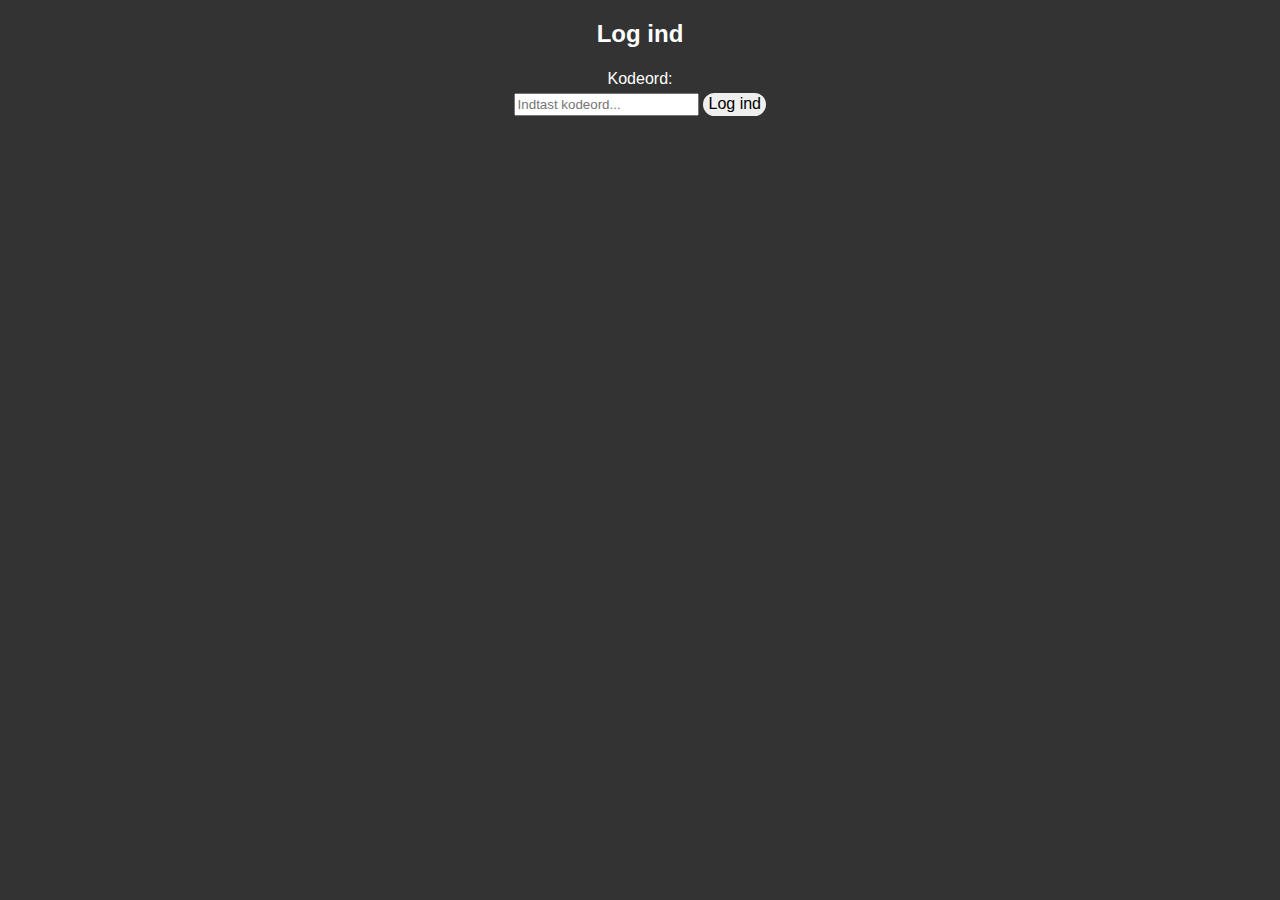
<file: index.html>
<!DOCTYPE html>
<html lang="dk">
<head>
    <meta charset="UTF-8">
    <meta name="viewport" content="width=device-width, initial-scale=1.0">
	<link rel="stylesheet" href="https://cdnjs.cloudflare.com/ajax/libs/font-awesome/4.7.0/css/font-awesome.min.css">
    <script src="//cdnjs.cloudflare.com/ajax/libs/jquery/1.11.3/jquery.js"></script>
    <script type="module" src="/src/js/login.js"></script>
    <link rel="stylesheet" href="src/scss/main.css">
	<link rel="icon" type="image/x-icon" href="/src/pictures/favicon.ico">
    <title>Log ind</title>
</head>
<body>
    <h2>Log ind</h2>
    <form id="loginWrapper" method="get">
        <label for="password">Kodeord:</label>
        <div id="inputWrapper">
            <input type="password" id="password" name="password" placeholder="Indtast kodeord...">
            <input id="loginBtn" type="submit" value="Log ind">
        </div>
    </form>
</body>
</html>
</file>
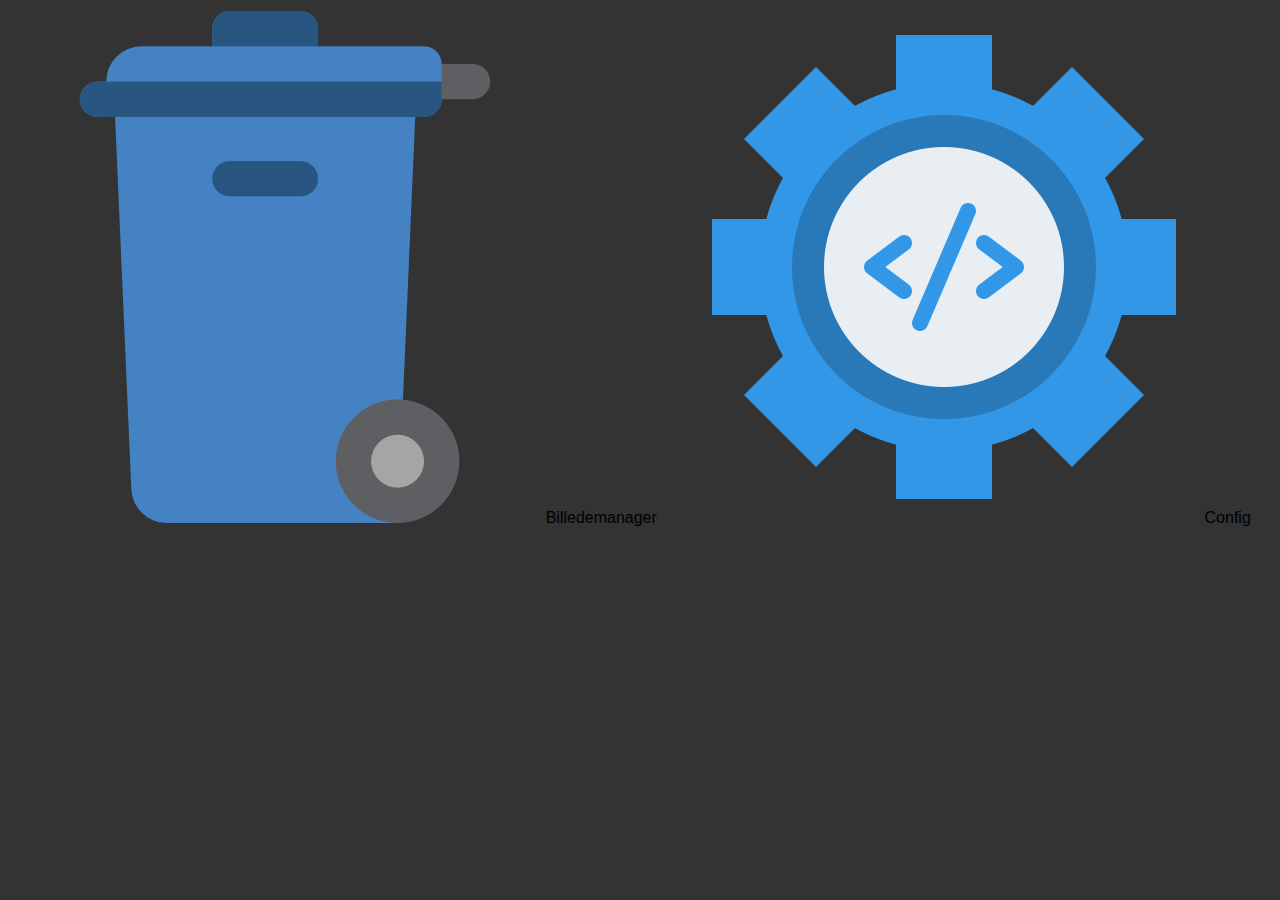
<file: admin/index.html>
<!DOCTYPE html>
<html lang="dk">
<head>
    <meta charset="utf-8">
    <title>Admin</title>
    <meta name="viewport" content="width=device-width, initial-scale=1">
    <link rel="stylesheet" href="/src/scss/main.css">
	<link rel="stylesheet" href="https://cdnjs.cloudflare.com/ajax/libs/font-awesome/4.7.0/css/font-awesome.min.css">
    <link rel="icon" type="image/x-icon" href="/src/pictures/favicon.ico">
</head>

<body>
    <a class="labelBtn imageBtn" href="/admin/imageManager.php">
        <div class="image-container">
            <img src="/src/pictures/imageManager.png" alt="Billedemanager">
            <span class="overlay-text">Billedemanager</span>
        </div>
    </a>

    <a class="labelBtn imageBtn" href="/admin/config.html">
        <div class="image-container">
            <img src="/src/pictures/config.png" alt="Configside">
            <span class="overlay-text">Config</span>
        </div>
    </a>

    <script src="/src/js/topbar.js"></script>
</body>

</html>
</file>
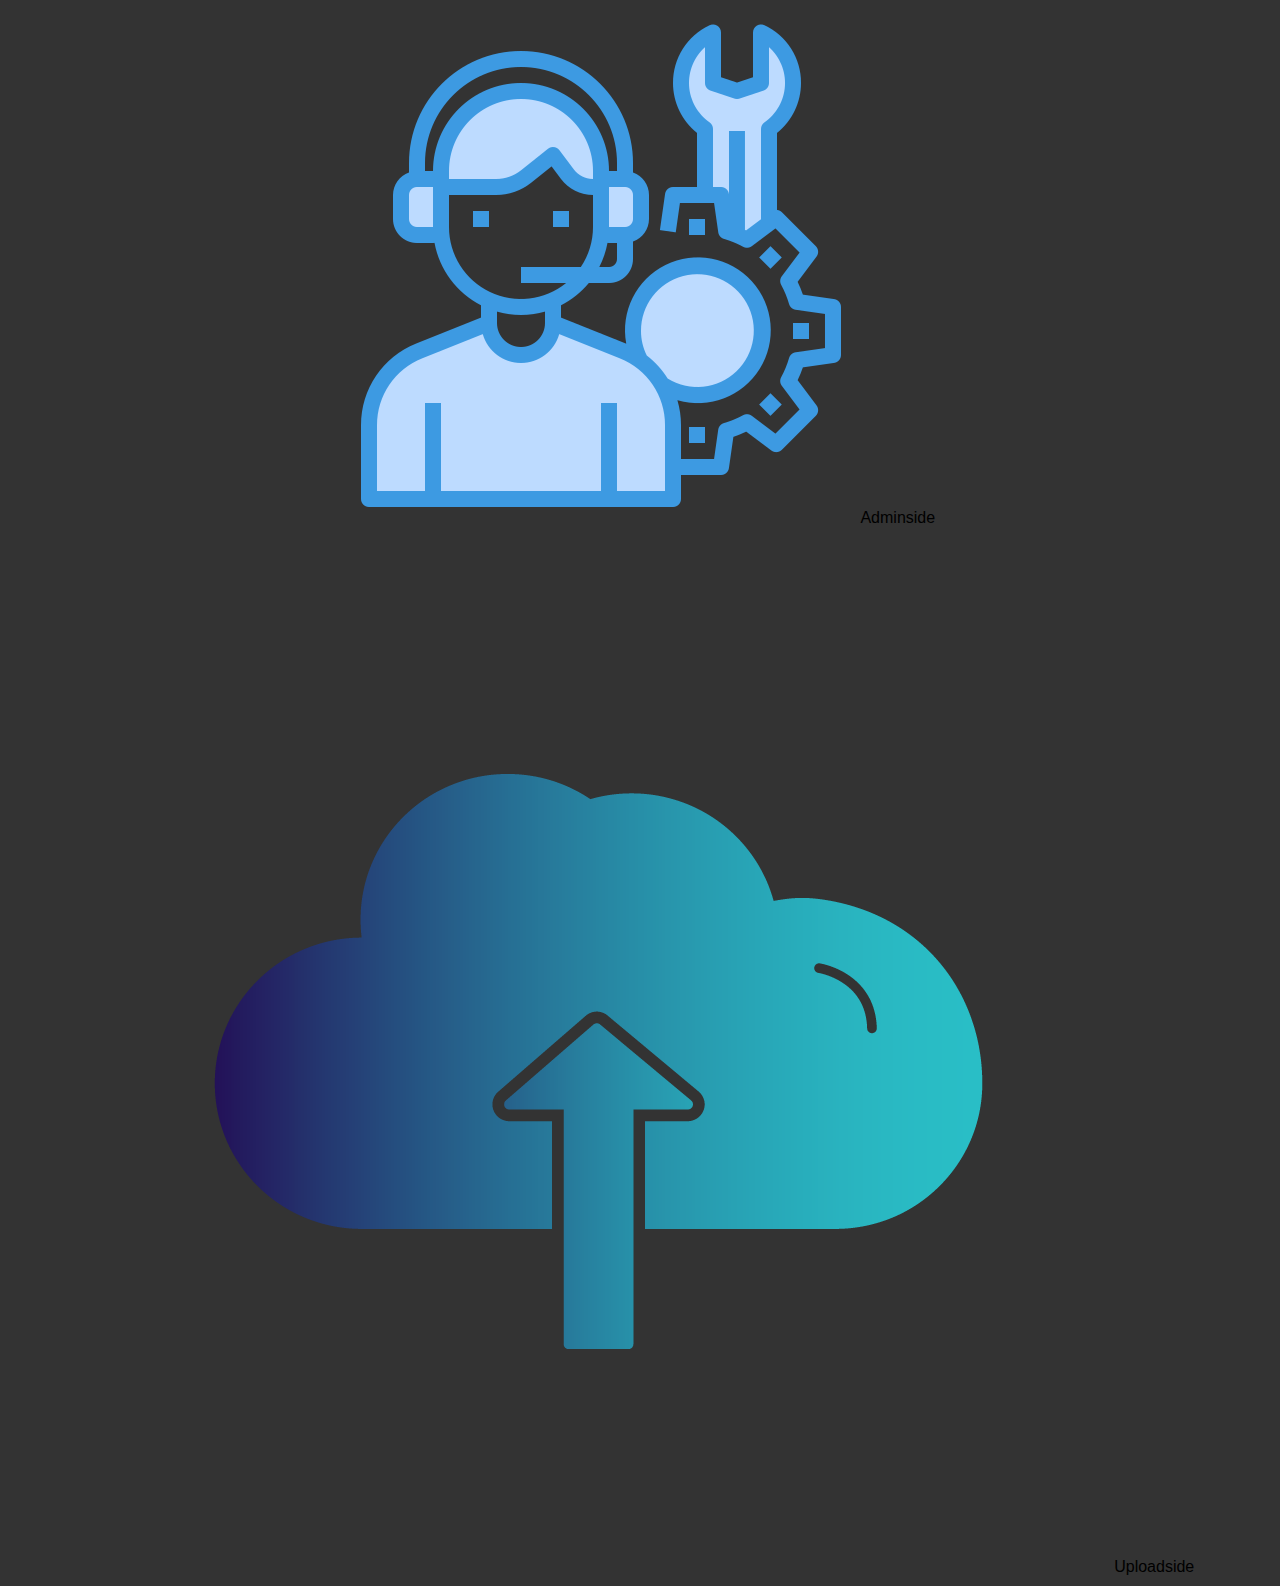
<file: landing.html>
<!DOCTYPE html>
<html lang="dk">
<head>
    <meta charset="UTF-8">
    <meta name="viewport" content="width=device-width, initial-scale=1.0">
    <title>Billedeupload</title>
    <link rel="stylesheet" href="src/scss/main.css">
	<link rel="stylesheet" href="https://cdnjs.cloudflare.com/ajax/libs/font-awesome/4.7.0/css/font-awesome.min.css">
	<link rel="icon" type="image/x-icon" href="/src/pictures/favicon.ico">
</head>
<body>
    <a class="labelBtn imageBtn" href="/admin/index.html">
        <div class="image-container">
            <img src="/src/pictures/admin.png" alt="Adminside">
            <span class="overlay-text">Adminside</span>
        </div>
    </a>
    <a class="labelBtn imageBtn" href="/upload/index.html">
        <div class="image-container">
            <img src="/src/pictures/upload.png" alt="Uploadside">
            <span class="overlay-text">Uploadside</span>
        </div>
    </a>
    
    <script src="/src/js/topbar.js"></script>
</body>
</html>
</file>
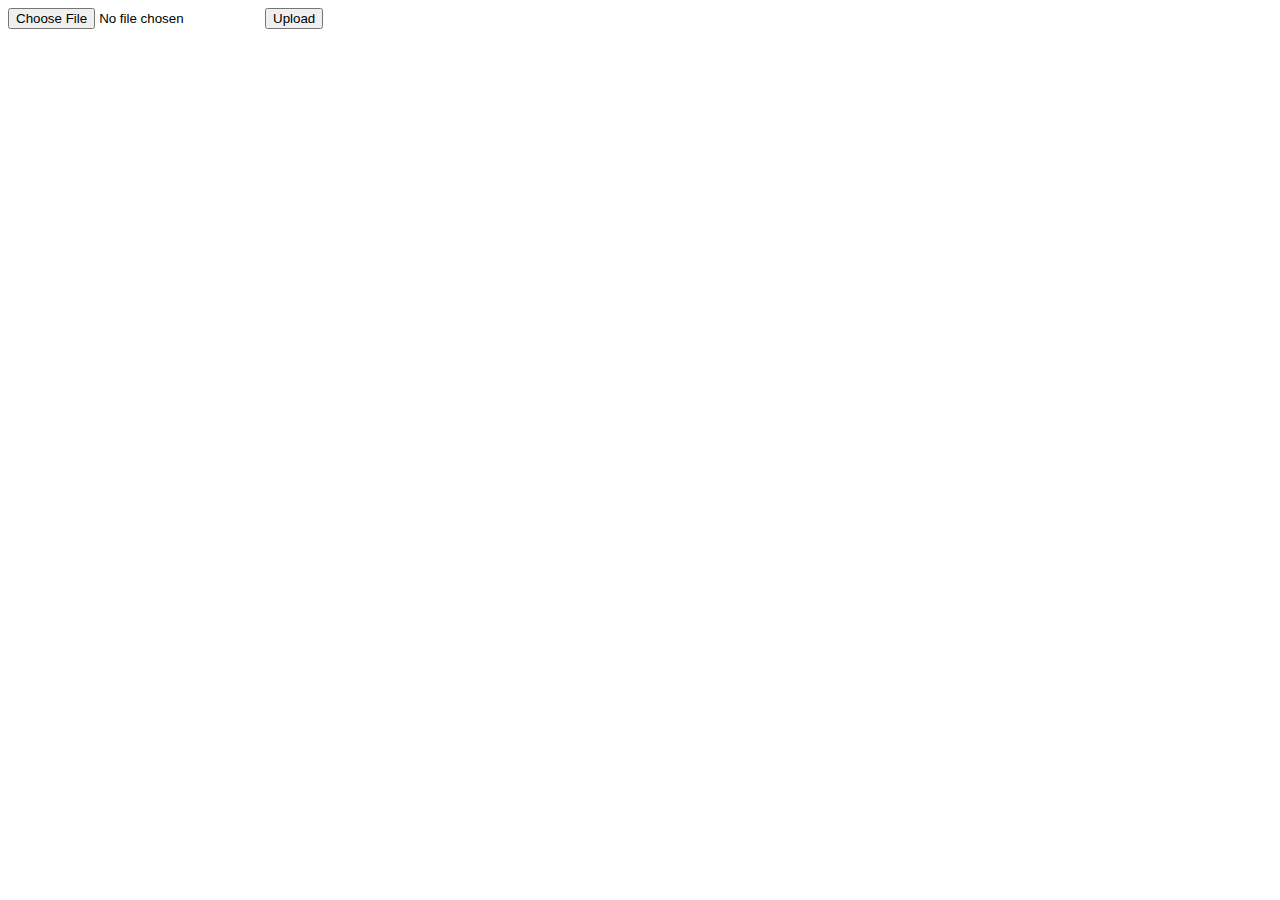
<file: upload.html>
<!DOCTYPE html>
<html>
    <head>
        <meta charset="utf-8">
        <meta http-equiv="X-UA-Compatible" content="IE=edge">
        <title></title>
        <meta name="description" content="">
        <meta name="viewport" content="width=device-width, initial-scale=1">
        <link rel="stylesheet" href="">
    </head>
    <body>
        <!-- HTML5 Input Form  -->
        <form action="upload.php" method="post" enctype="multipart/form-data" > 
          <input id="file" type="file" name="file" /> 
          <input id="html5-upload-button" type="button" value="Upload" /> 
        </form> 
    </body>
</html>
</file>
<file: src/scss/main.css>
@charset "UTF-8";
body {
  font: 100% Helvetica, sans-serif;
  text-align: center;
  color: white;
  background-color: #333;
  margin: 0;
}

#loginWrapper {
  display: grid;
  margin: auto;
  width: fit-content;
  grid-template-columns: auto;
}
#loginWrapper > * {
  margin: 0.25svh;
}
#loginWrapper #inputWrapper {
  display: flex;
}
#loginWrapper input[type=text] {
  font-size: 1em;
}
#loginWrapper input[type=submit] {
  margin-left: 0.5svh;
  font-size: 1em;
  padding: 0.2svw 0.6svh;
  border-radius: 1em;
  border: 0;
  transition: background-color 0.1s ease;
  cursor: pointer;
}

#topbar {
  height: 6svh;
  width: 100%;
  background-color: #50a9f2;
  position: relative;
}
#topbar #navWrapper {
  position: absolute;
  left: 0;
  top: 0;
  margin-left: 0.5svh;
}
#topbar #navWrapper #dropdownCont {
  display: none;
  position: absolute;
  z-index: 99;
  top: 6svh;
  background-color: #C0C0C0;
  animation-fill-mode: both;
  transform-origin: top center;
}
#topbar #navWrapper #dropdownCont.open {
  animation: growDown 300ms ease-in-out;
}
#topbar #navWrapper #dropdownCont.close {
  animation: shrinkUp 300ms ease-in-out;
}
@keyframes growDown {
  0% {
    transform: scaleY(0);
  }
  80% {
    transform: scaleY(1.1);
  }
  100% {
    transform: scaleY(1);
  }
}
@keyframes shrinkUp {
  0% {
    transform: scaleY(1);
  }
  20% {
    transform: scaleY(1.1);
  }
  100% {
    transform: scaleY(0);
  }
}
#topbar #navWrapper a {
  color: black;
  height: 6svh;
  padding: 0.3svh;
  width: auto;
  display: inline-flex;
  justify-content: center;
  align-items: center;
}
#topbar #navWrapper a:not(#dropdownCont a):not(#dropdownBtn) {
  margin-right: 0.66svw;
}
#topbar #navWrapper a.active {
  position: relative;
}
#topbar #navWrapper a.active:after {
  content: "";
  position: absolute;
  left: 50%;
  transform: translateX(-50%);
  width: 4svh;
  height: 0.5svh;
  bottom: 0.5svh;
  background-color: darkblue;
}
#topbar #navWrapper .expandBtn {
  display: none;
  background: none;
  border: none;
  font-size: 1.5rem;
  margin: 0;
}
@media (hover: none) {
  #topbar #navWrapper .expandBtn {
    display: inline;
  }
}
#topbar #logoutWrapper {
  position: absolute;
  right: 0;
  height: 100%;
  display: inline-flex;
  justify-content: center;
  align-items: center;
}

#navImgWrapper {
  position: relative;
  z-index: 0;
}
#navImgWrapper .imageBtn {
  margin: 0.5rem;
}
#navImgWrapper .imageBtn .image-container {
  position: relative;
}
#navImgWrapper .imageBtn .image-container img {
  width: 30svh;
}
#navImgWrapper .imageBtn .image-container .overlay-text {
  position: absolute;
  bottom: 0;
  left: 50%;
  transform: translateX(-50%);
  color: black;
  font-size: 1rem;
  background-color: #50a9f2;
  padding: 0.2svh;
  border-radius: 0.2svh;
  width: 100%;
  text-align: center;
}

.elePointerIcon {
  cursor: pointer;
}

#qr {
  max-height: 30svh;
}

button,
.labelBtn {
  margin: 0.5rem;
  color: black;
  font-size: 1em;
  padding: 0.2vw 0.6svh;
  border-radius: 1em;
  border: 0;
  transition: background-color 0.1s ease;
}
button:enabled,
.labelBtn:enabled {
  cursor: pointer;
}
@media screen and (max-width: 1400px) {
  button,
  .labelBtn {
    font-size: 1em;
  }
}
@media screen and (min-width: 3000px) {
  button,
  .labelBtn {
    font-size: 2em;
  }
}
@media (hover: hover) {
  button:active:enabled,
  .labelBtn:active:enabled {
    transform: scale(0.98);
    box-shadow: 3px 2px 22px 1px rgba(0, 0, 0, 0.24);
  }
  button:hover:enabled,
  .labelBtn:hover:enabled {
    filter: brightness(0.7);
  }
}
button:disabled,
.labelBtn:disabled {
  background-color: initial;
  filter: brightness(0.75);
}
button.btnWhite,
.labelBtn.btnWhite {
  background-color: white;
}
button.btnRed,
.labelBtn.btnRed {
  background-color: red;
}
button.btnGreen,
.labelBtn.btnGreen {
  background-color: green;
}
button.btnBlue,
.labelBtn.btnBlue {
  background-color: #50a9f2;
}

#deleteBtn,
#deleteAllBtn {
  display: none;
}

#imageUploadCont {
  margin-top: 1svh;
}
#imageUploadCont #uploadImageFile {
  border: dashed gray;
  width: 40svh;
  height: 20svh;
  margin: auto;
  font-style: italic;
}
@media (orientation: portrait) {
  #imageUploadCont #uploadImageFile {
    width: 100%;
  }
}
#imageUploadCont #uploadImageFile #uploadLabel {
  width: 100%;
  height: 100%;
  font-size: 1.5svh;
  cursor: pointer;
  display: flex;
  justify-content: center;
  align-items: center;
}
@media (hover: hover) {
  #imageUploadCont #uploadImageFile #uploadLabel::after {
    content: ", eller træk billeder her";
  }
}
#imageUploadCont #uploadImageInput {
  display: none;
}

#imagePreviewCont {
  position: relative;
}
#imagePreviewCont .imageCont {
  position: relative;
  display: inline-block;
  margin: 0.5svw;
}
#imagePreviewCont .previewImage {
  max-height: 20svh;
}
#imagePreviewCont .deleteImageBtn {
  background-color: red;
  border-radius: 25%;
  border: 0;
  position: absolute;
  top: 0;
  right: 0;
}
#imagePreviewCont input[type=checkbox] {
  cursor: pointer;
  position: absolute;
  top: 0;
  right: 0;
}

a {
  text-decoration: none;
  display: inline-block;
}

#configCont {
  display: grid;
}
#configCont input {
  margin: auto;
  max-width: fit-content;
}
#configCont label {
  margin-top: 1vh;
}
#configCont #removeImageCont {
  display: grid;
  opacity: 50%;
}

dialog {
  padding: 1svh;
  border: none;
  border-radius: 2svh;
  position: fixed;
  top: 20%;
}

.errorDialog {
  opacity: 0;
  transition: opacity 0.25s ease-in-out, top 0.25s ease-in-out;
}

#hiddenForm {
  display: none;
}

/*# sourceMappingURL=main.css.map */
</file>
